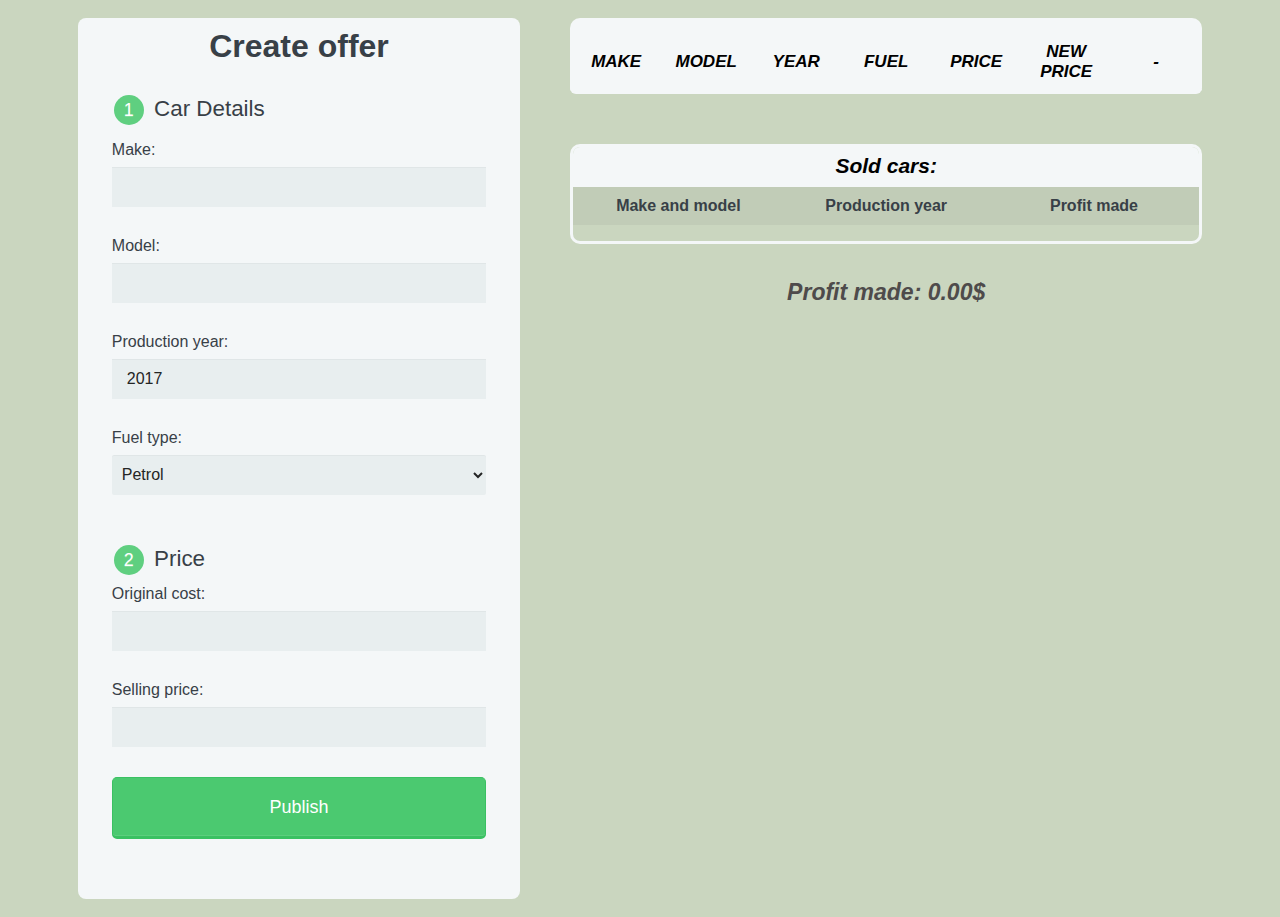
<file: Exam Examples/Car Dealers/index.html>
<html>
  <head>
    <meta charset="utf-8" />
    <meta name="viewport" content="width=device-width, initial-scale=1.0" />
    <title>Online Car Magazine</title>
    <link rel="stylesheet" href="styles.css" />
  </head>
  <body>
    <div class="container">
      <div class="form-wrapper">
        <form>
          <h1>Create offer</h1>

          <fieldset>
            <legend><span class="number">1</span> Car Details</legend>

            <label for="make">Make:</label>
            <input type="text" id="make" name="make" />

            <label for="model">Model:</label>
            <input type="text" id="model" name="model" />

            <label for="year">Production year:</label>
            <input type="number" id="year" min="1990" max="2022" step="1" value="2017" />
            
            <label for="fuel">Fuel type:</label>
            <select id="fuel" name="fuel" >
              <option value="petrol">Petrol</option>
              <option value="diesel">Diesel</option>
              <option value="hybrid">Hybrid</option>
              <option value="electric">Electric</option>
            </select>
          
            <legend><span class="number">2</span> Price</legend>

            <label for="original-cost">Original cost:</label>
            <input type="number" id="original-cost" step="10" />

            <label for="selling-price">Selling price:</label>
            <input type="number" id="selling-price" step="10" />

          <button id="publish" type="submit">Publish</button>
        </form>
      </div>

      <div class="table-wrapper">
        <section>
            <div class="tbl-header">
              <table>
                <thead>
                  <tr>
                    <th>Make</th>
                    <th>Model</th>
                    <th>Year</th>
                    <th>Fuel</th>
                    <th>Price</th>
                    <th>New Price</th>
                    <th>-</th>
                  </tr>
                </thead>
              </table>
            </div>
            <div class="tbl-content">
              <table>
                <tbody id="table-body">
                    
                </tbody>
              </table>
            </div>
          </section>

          <section id="sold-wrapper">
            
              <div id="title-bar">
                Sold cars:
              </div>
              <div id="nav">
                <span>Make and model</span>
                    <span>Production year</span>
                    <span>Profit made</span>
              </div>
            <ul id="cars-list">
              
            </ul>
          </section>
          <p>Profit made: <strong id="profit">0.00</strong>$</p>
</div>
    </div>
    <script src="./app.js"></script>
  </body>
</html>
</file>
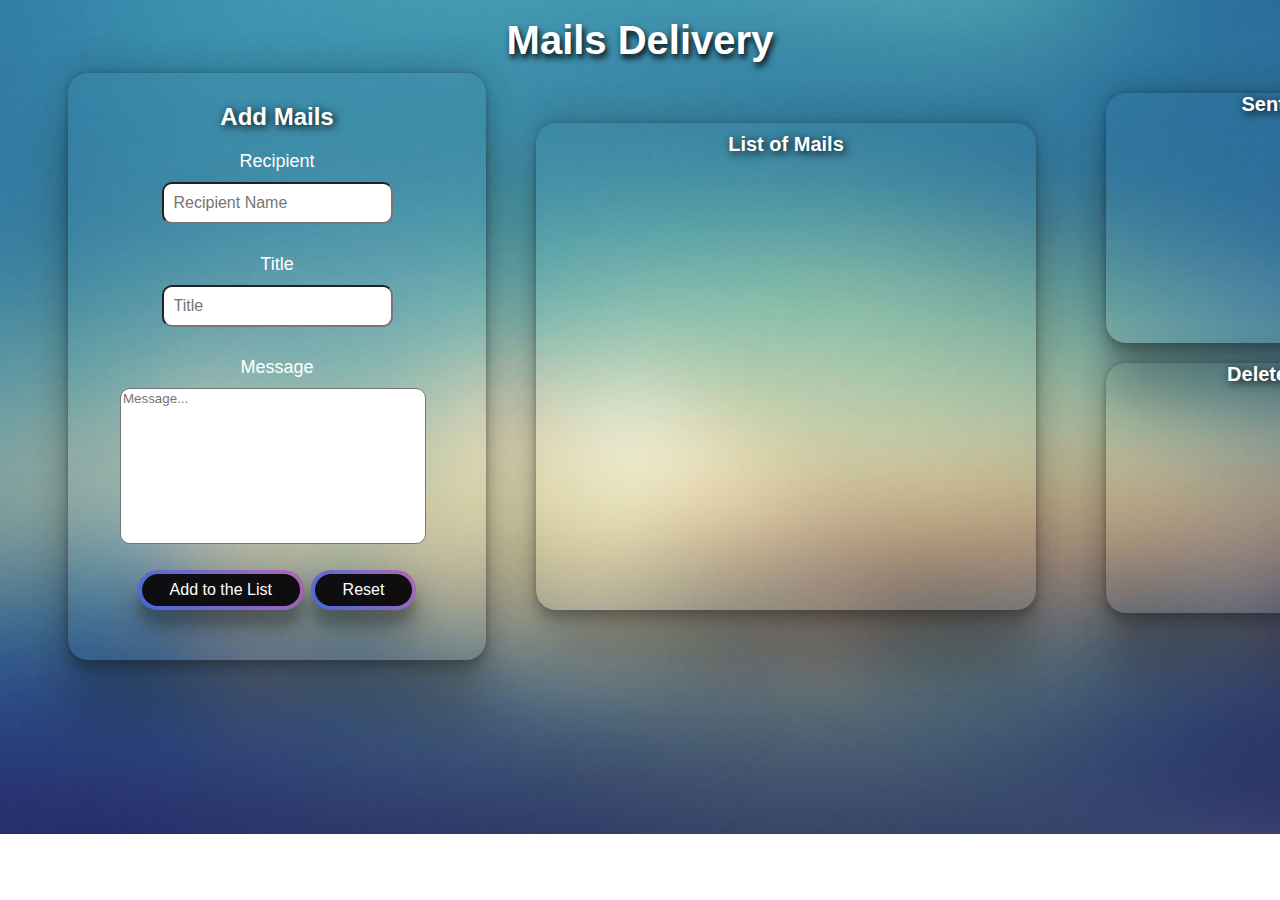
<file: Exam Examples/Mails Delivery/index.html>
<!DOCTYPE html>
<html lang="en">

<head>
    <meta charset="UTF-8">
    <link rel="stylesheet" href="styles.css">
    <title>Mails Delivery</title>
</head>

<body>
    <h1>Mails Delivery</h1>
    <section class="message">
        <div class="addMails">
            <h2 class="add">Add Mails</h2>
            <form>
                <label>Recipient</label>
                <input id="recipientName" type="text" placeholder="Recipient Name" />
                <label>Title</label>
                <input id="title" type="text" placeholder="Title" />
                <label>Message</label>
                <textarea id="message" placeholder="Message..."></textarea>
                <div class="action">
                    <button type="submit" id="add">Add to the List</button>
                    <button type="submit" id="reset">Reset</button>
                </div>
            </form>
        </div>

        <div class="list-mails">
            <h2 class="list">List of Mails</h2>
            <ul id="list">
                <!-- <li>
                    <h4>Title: For Work</h4>
                    <h4>Recipient Name: John@abv.bg</h4>
                    <span>Lorem ipsum dolor sit amet consectetur adipisicing elit. Rem ut recusandae deserunt, debitis perspiciatis praesentium facilis, suscipit adipisci provident, tempora repellat ratione voluptate sit vel animi totam. Quia, qui enim.</span>
                    <div id="list-action">
                        <button type="submit" id="send">Send</button>
                        <button type="submit" id="delete">Delete</button>
                    </div>
                </li> -->
            </ul>
        </div>
        <article>
            <div class="sent-mails">
                <h2 class="sent">Sent Mails</h2>
                <ul class="sent-list">
                    <!-- <li>
                        <span>To: John@abv.bg</span>
                        <span>Title: For Work</span>
                        <div class="btn">
                            <button type="submit" class="delete">Delete</button>
                        </div>
                    </li> -->
                </ul>
            </div>

            <div class="trash">
                <h2 class="delete">Deleted Mails</h2>
                <ul class="delete-list">
                    <!-- <li>
                        <span>To: John@abv.bg</span>
                        <span>Title: For Work</span>
                    </li> -->
                </ul>
            </div>
        </article>
    </section>
    <script src="./app.js"></script>
</body>

</html>
</file>
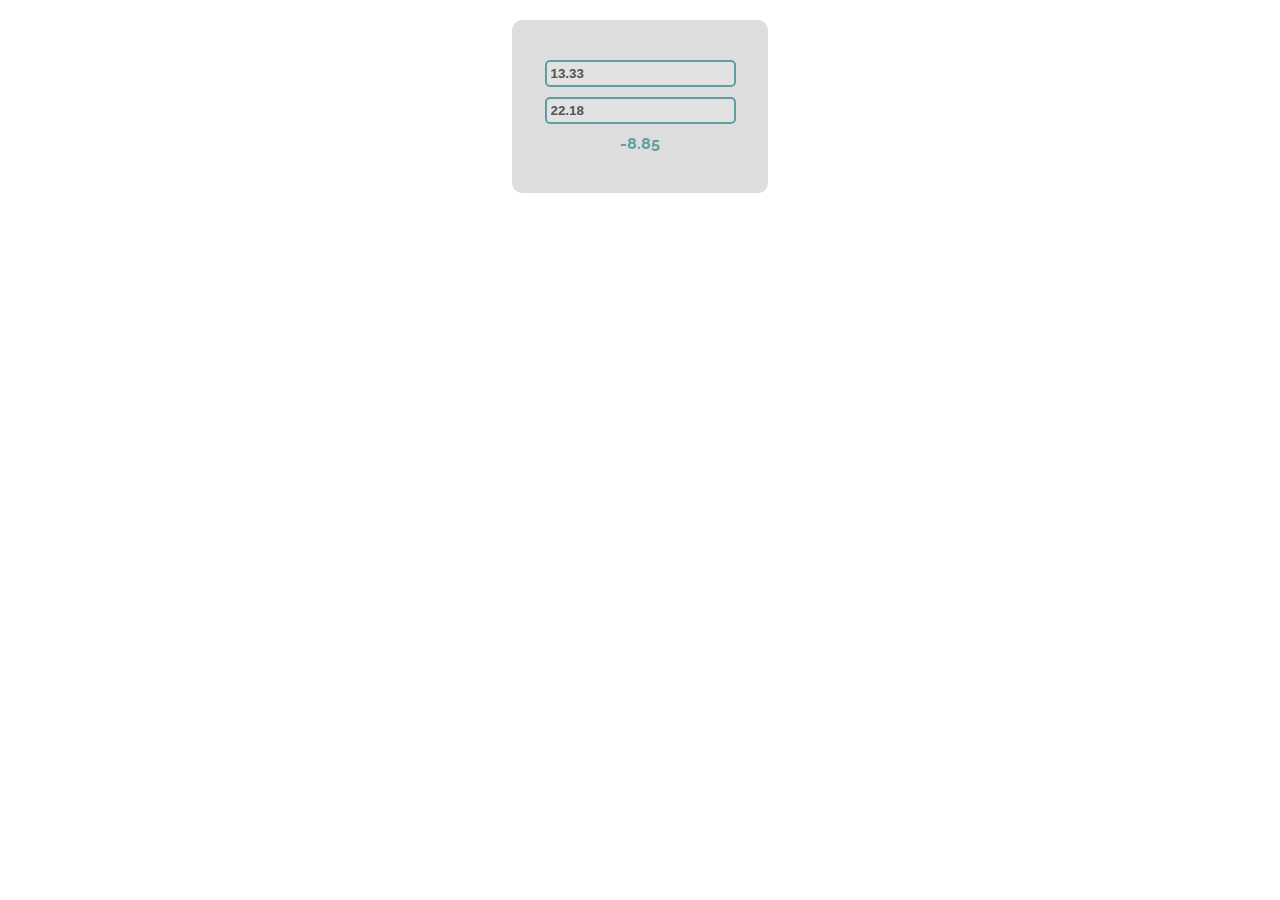
<file: DOM Intro/Excercise/01. Subtraction/index.html>
<!--Problems for in-class lab for the “JavaScript Advanced” course @ SoftUni.
Submit your solutions in the SoftUni judge system at https://judge.softuni.org/Contests/2761/DOM-Introduction-Exercise -->


<!DOCTYPE html>
<html lang="en">

<head>
    <meta charset="UTF-8">
    <title>Subtraction</title>
    <link rel="stylesheet" href="index.css">
</head>

<body>
    <div id="wrapper">
        <input type="text" id="firstNumber" value="13.33" disabled>
        <input type="text" id="secondNumber" value="22.18" disabled>

        <div id="result"></div>
    </div>
    <script src="subtract.js"></script>
    <script>
        window.onload = function() {
            subtract();
        }
    </script>
</body>

</html>
</file>
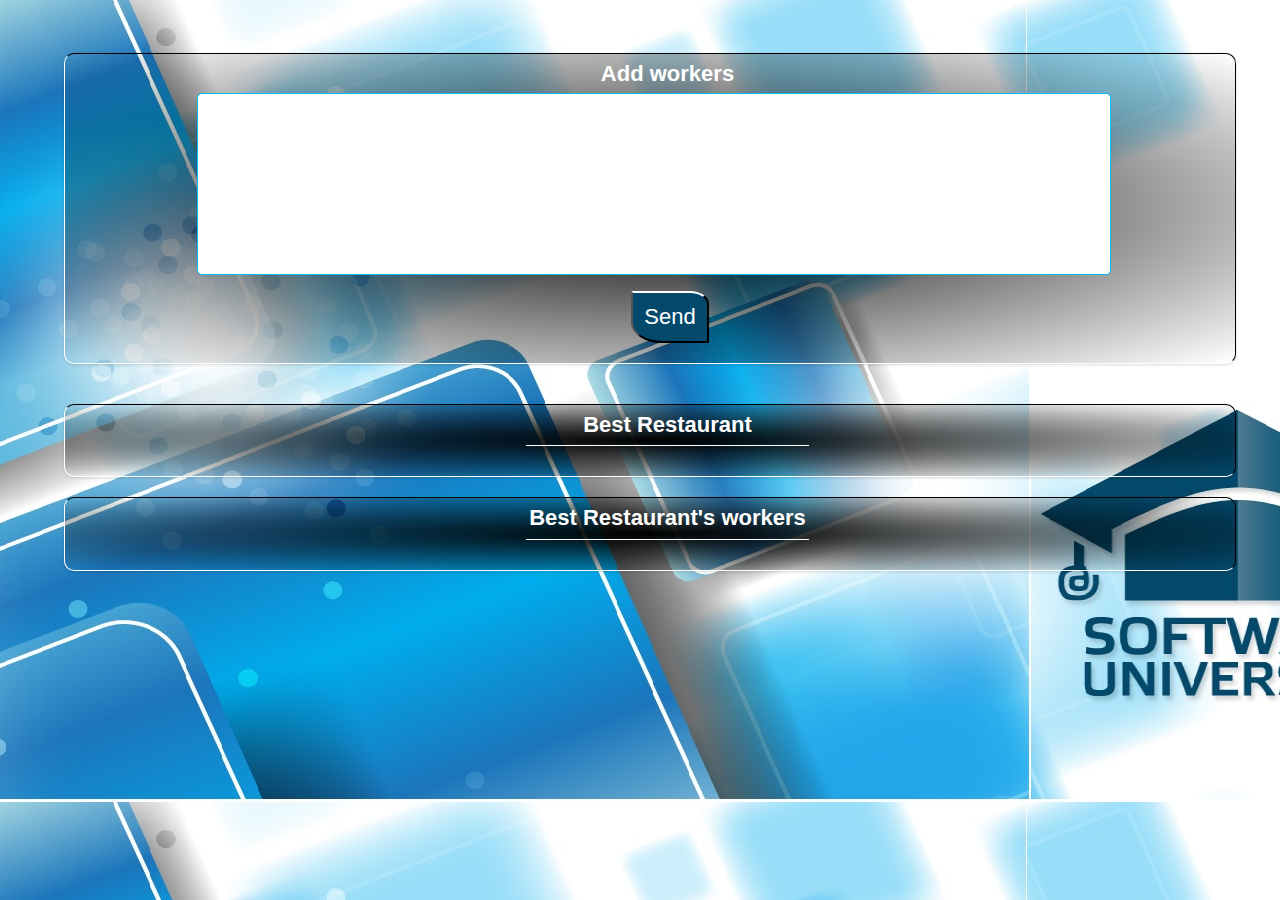
<file: DOM Intro/Excercise/07. Hell's Kitchen/index.html>
<!DOCTYPE html>
<html lang="en">
  <head>
    <meta charset="UTF-8" />
    <meta name="viewport" content="width=device-width, initial-scale=1.0" />
    <meta http-equiv="X-UA-Compatible" content="ie=edge" />
    <title>Document</title>
    <link rel="stylesheet" href="./style.css" />
  </head>

  <body onload="solve()">
    <section class="restaurant-race-class">
      <div id="inputs">
        <h2>Add workers</h2>
        <textarea></textarea>
        <br />
        <button type="submit" id="btnSend">Send</button>
      </div>
      <div id="outputs">
        <div id="bestRestaurant">
          <h2>Best Restaurant</h2>
          <span></span>
          <p></p>
        </div>
        <div id="workers">
          <h2>Best Restaurant's workers</h2>
          <span></span>
          <p></p>
        </div>
      </div>
    </section>
    <script src="./app.js"></script>
  </body>
</html>
</file>
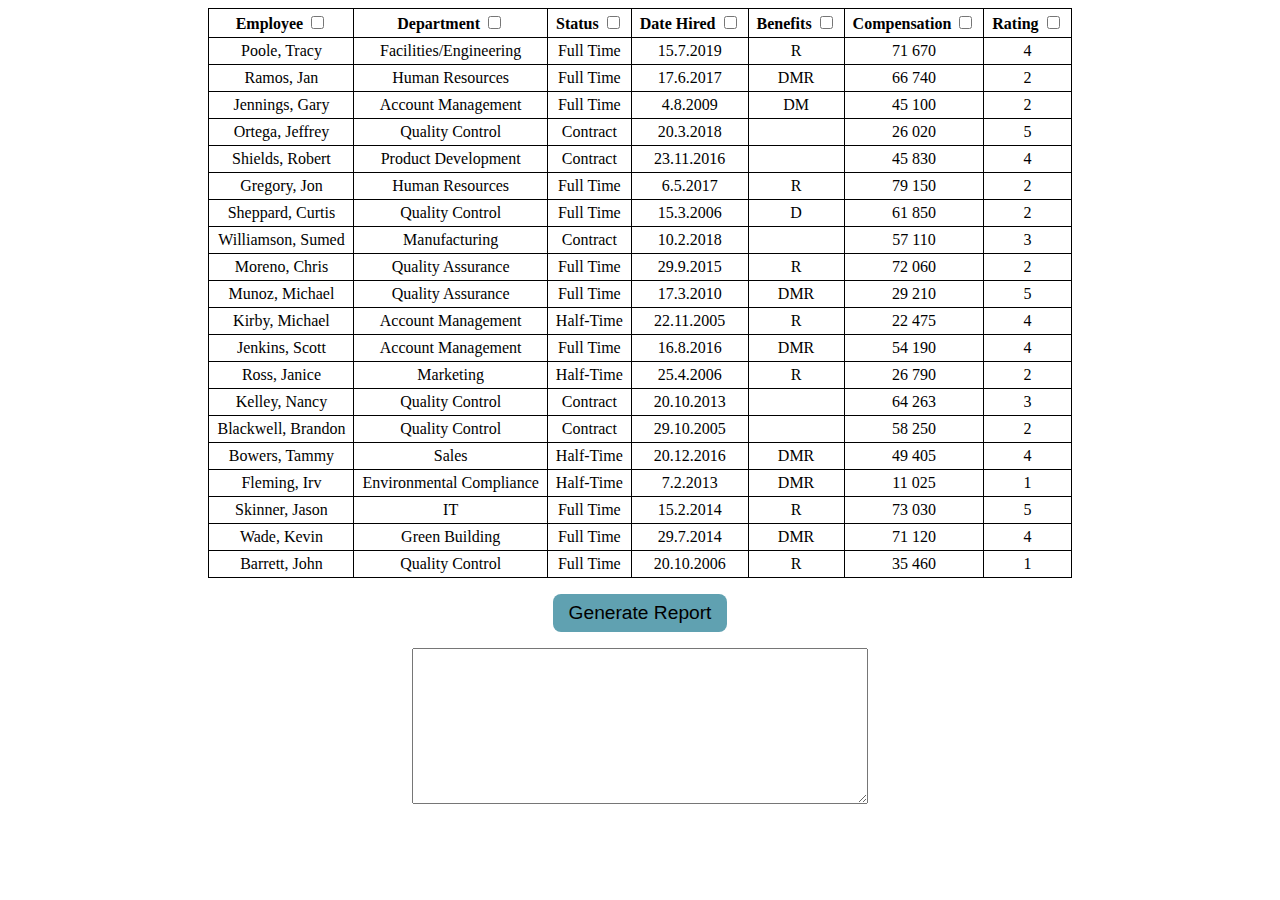
<file: DOM Intro/Excercise/08. Generate Report/index.html>
<!DOCTYPE html>
<html lang="en">
  <head>
    <meta charset="UTF-8" />
    <title>Dataset</title>
    <link rel="stylesheet" href="style.css" />
  </head>

  <body>
    <main>
      <table>
        <thead>
          <tr>
            <th>Employee <input type="checkbox" name="employee" /></th>
            <th>Department <input type="checkbox" name="deparment" /></th>
            <th>Status <input type="checkbox" name="status" /></th>
            <th>Date Hired <input type="checkbox" name="dateHired" /></th>
            <th>Benefits <input type="checkbox" name="benefits" /></th>
            <th>Compensation <input type="checkbox" name="salary" /></th>
            <th>Rating <input type="checkbox" name="rating" /></th>
          </tr>
        </thead>
        <tbody>
          <tr>
            <td>Poole, Tracy</td>
            <td>Facilities/Engineering</td>
            <td>Full Time</td>
            <td>15.7.2019</td>
            <td>R</td>
            <td>71 670</td>
            <td>4</td>
          </tr>
          <tr>
            <td>Ramos, Jan</td>
            <td>Human Resources</td>
            <td>Full Time</td>
            <td>17.6.2017</td>
            <td>DMR</td>
            <td>66 740</td>
            <td>2</td>
          </tr>
          <tr>
            <td>Jennings, Gary</td>
            <td>Account Management</td>
            <td>Full Time</td>
            <td>4.8.2009</td>
            <td>DM</td>
            <td>45 100</td>
            <td>2</td>
          </tr>
          <tr>
            <td>Ortega, Jeffrey</td>
            <td>Quality Control</td>
            <td>Contract</td>
            <td>20.3.2018</td>
            <td></td>
            <td>26 020</td>
            <td>5</td>
          </tr>
          <tr>
            <td>Shields, Robert</td>
            <td>Product Development</td>
            <td>Contract</td>
            <td>23.11.2016</td>
            <td></td>
            <td>45 830</td>
            <td>4</td>
          </tr>
          <tr>
            <td>Gregory, Jon</td>
            <td>Human Resources</td>
            <td>Full Time</td>
            <td>6.5.2017</td>
            <td>R</td>
            <td>79 150</td>
            <td>2</td>
          </tr>
          <tr>
            <td>Sheppard, Curtis</td>
            <td>Quality Control</td>
            <td>Full Time</td>
            <td>15.3.2006</td>
            <td>D</td>
            <td>61 850</td>
            <td>2</td>
          </tr>
          <tr>
            <td>Williamson, Sumed</td>
            <td>Manufacturing</td>
            <td>Contract</td>
            <td>10.2.2018</td>
            <td></td>
            <td>57 110</td>
            <td>3</td>
          </tr>
          <tr>
            <td>Moreno, Chris</td>
            <td>Quality Assurance</td>
            <td>Full Time</td>
            <td>29.9.2015</td>
            <td>R</td>
            <td>72 060</td>
            <td>2</td>
          </tr>
          <tr>
            <td>Munoz, Michael</td>
            <td>Quality Assurance</td>
            <td>Full Time</td>
            <td>17.3.2010</td>
            <td>DMR</td>
            <td>29 210</td>
            <td>5</td>
          </tr>
          <tr>
            <td>Kirby, Michael</td>
            <td>Account Management</td>
            <td>Half-Time</td>
            <td>22.11.2005</td>
            <td>R</td>
            <td>22 475</td>
            <td>4</td>
          </tr>
          <tr>
            <td>Jenkins, Scott</td>
            <td>Account Management</td>
            <td>Full Time</td>
            <td>16.8.2016</td>
            <td>DMR</td>
            <td>54 190</td>
            <td>4</td>
          </tr>
          <tr>
            <td>Ross, Janice</td>
            <td>Marketing</td>
            <td>Half-Time</td>
            <td>25.4.2006</td>
            <td>R</td>
            <td>26 790</td>
            <td>2</td>
          </tr>
          <tr>
            <td>Kelley, Nancy</td>
            <td>Quality Control</td>
            <td>Contract</td>
            <td>20.10.2013</td>
            <td></td>
            <td>64 263</td>
            <td>3</td>
          </tr>
          <tr>
            <td>Blackwell, Brandon</td>
            <td>Quality Control</td>
            <td>Contract</td>
            <td>29.10.2005</td>
            <td></td>
            <td>58 250</td>
            <td>2</td>
          </tr>
          <tr>
            <td>Bowers, Tammy</td>
            <td>Sales</td>
            <td>Half-Time</td>
            <td>20.12.2016</td>
            <td>DMR</td>
            <td>49 405</td>
            <td>4</td>
          </tr>
          <tr>
            <td>Fleming, Irv</td>
            <td>Environmental Compliance</td>
            <td>Half-Time</td>
            <td>7.2.2013</td>
            <td>DMR</td>
            <td>11 025</td>
            <td>1</td>
          </tr>
          <tr>
            <td>Skinner, Jason</td>
            <td>IT</td>
            <td>Full Time</td>
            <td>15.2.2014</td>
            <td>R</td>
            <td>73 030</td>
            <td>5</td>
          </tr>
          <tr>
            <td>Wade, Kevin</td>
            <td>Green Building</td>
            <td>Full Time</td>
            <td>29.7.2014</td>
            <td>DMR</td>
            <td>71 120</td>
            <td>4</td>
          </tr>
          <tr>
            <td>Barrett, John</td>
            <td>Quality Control</td>
            <td>Full Time</td>
            <td>20.10.2006</td>
            <td>R</td>
            <td>35 460</td>
            <td>1</td>
          </tr>
        </tbody>
      </table>
      <div>
        <button onclick="generateReport()">Generate Report</button>
      </div>
      <div>
        <textarea id="output"></textarea>
      </div>
    </main>
    <script src="report.js"></script>
  </body>
</html>
</file>
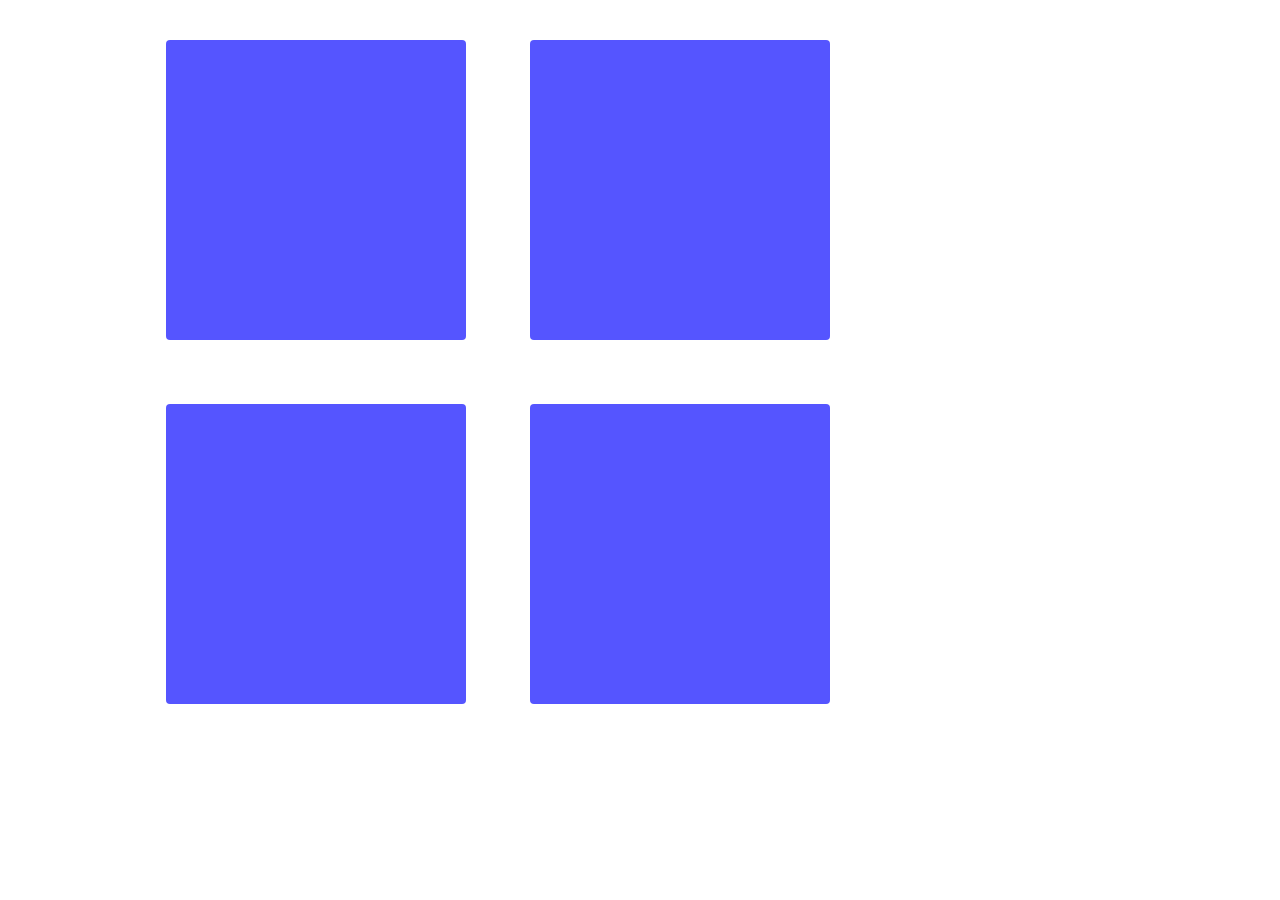
<file: DOM Manipulation and Events/Excercise/01. Sections/index.html>
<!DOCTYPE html>
<html lang="en">

<head>
    <meta charset="UTF-8">
    <title>Sections</title>
    <link rel="stylesheet" href="style.css">
    <script src="script.js"></script>
</head>
<body onload="create(['Section 1', 'Section 2', 'Section 3', 'Section 4']);">
    <div id="content">
    </div>
</body>

</html>
</file>
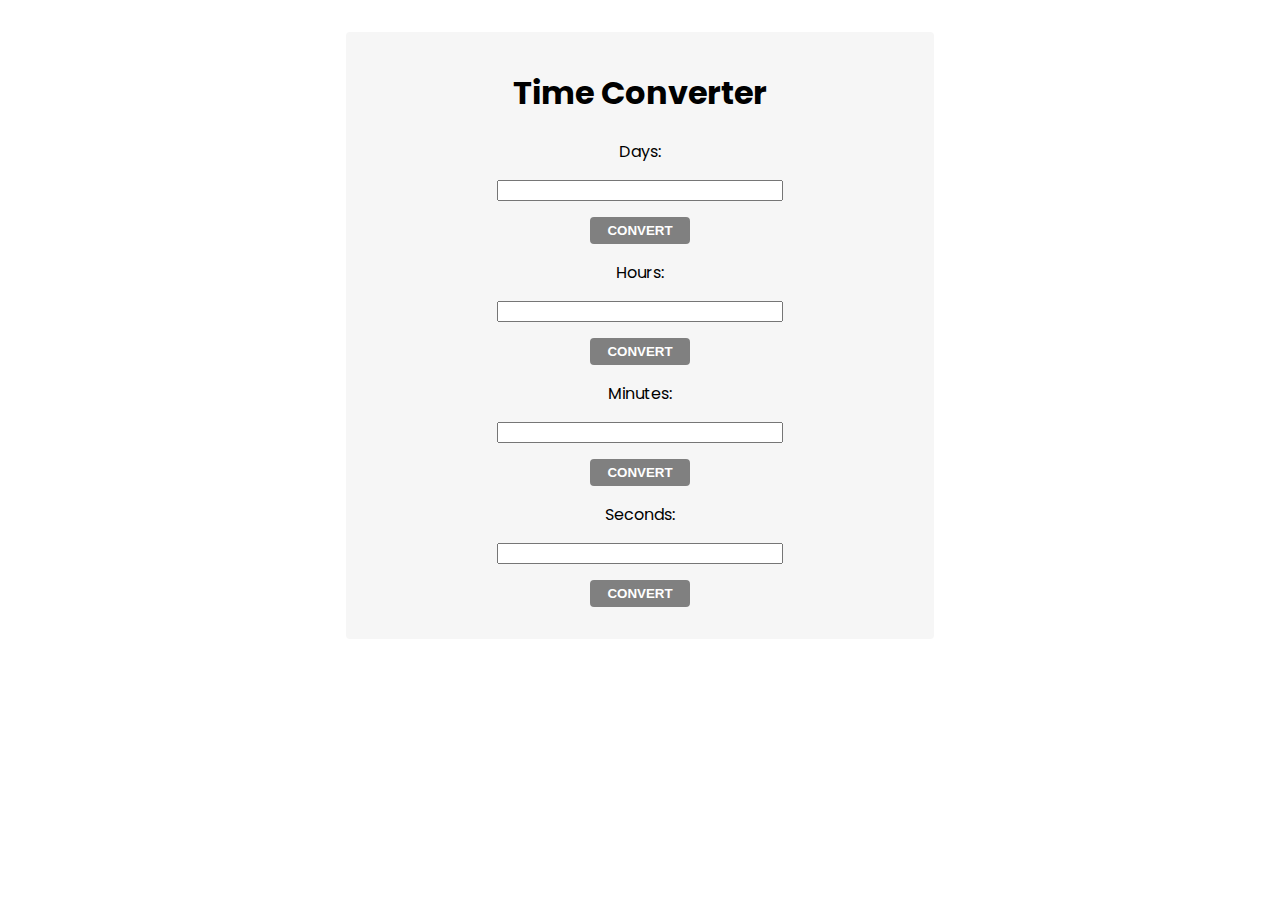
<file: DOM Manipulation and Events/Excercise/02. Time-Converter/index.html>
<!DOCTYPE html>
<html lang="en">

<head>
    <meta charset="UTF-8">
    <meta name="viewport" content="width=device-width, initial-scale=1.0">
    <meta http-equiv="X-UA-Compatible" content="ie=edge">
    <title>Time Converter</title>
    <link rel="stylesheet" href="style.css">
</head>

<body onload="attachEventsListeners()">
    <main>
        <h1>Time Converter</h1>
        <div>
            <label for="days">Days: </label>
            <input type="text" id="days">
            <input id="daysBtn" type="button" value="Convert">
        </div>
        <div>
            <label for="hours">Hours: </label>
            <input type="text" id="hours">
            <input id="hoursBtn" type="button" value="Convert">
        </div>
        <div>
            <label for="minutes">Minutes: </label>
            <input type="text" id="minutes">
            <input id="minutesBtn" type="button" value="Convert">
        </div>
        <div>
            <label for="seconds">Seconds: </label>
            <input type="text" id="seconds">
            <input id="secondsBtn" type="button" value="Convert">
        </div>
    </main>
</body>

<script src="solution.js"></script>

</html>
</file>
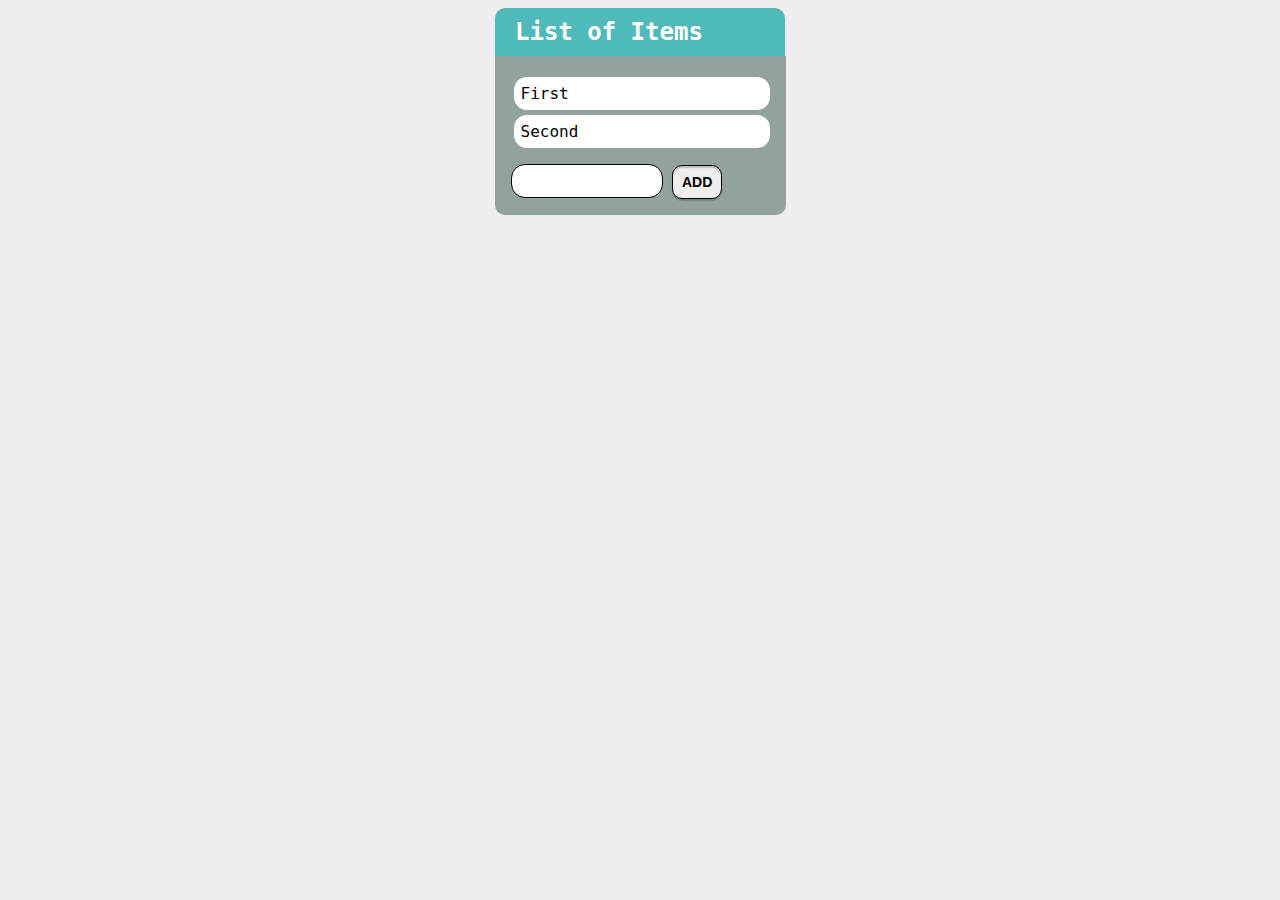
<file: DOM Manipulation and Events/Lab/01. List-Of-Items/index.html>
<!--Problems for in-class lab for the “JavaScript Advanced” course @ SoftUni.
Submit your solutions in the SoftUni judge system at https://judge.softuni.org/Contests/2762/DOM-Manipulation-and-Events-Lab -->

<!DOCTYPE html>
<html lang="en">

<head>
    <meta charset="UTF-8">
    <meta name="viewport" content="width=device-width, initial-scale=1.0">
    <meta http-equiv="X-UA-Compatible" content="ie=edge">
    <link rel="stylesheet" href="style.css">
    <title>List of Items</title>
</head>

<body>
    <h1>List of Items</h1>
    <main>
        <ul id="items">
            <li>First</li>
            <li>Second</li>
        </ul>
        <input type="text" id="newItemText" />
        <input type="button" value="Add" onclick="addItem()">
    </main>
</body>
<script src="./app.js"></script>

</html>
</file>
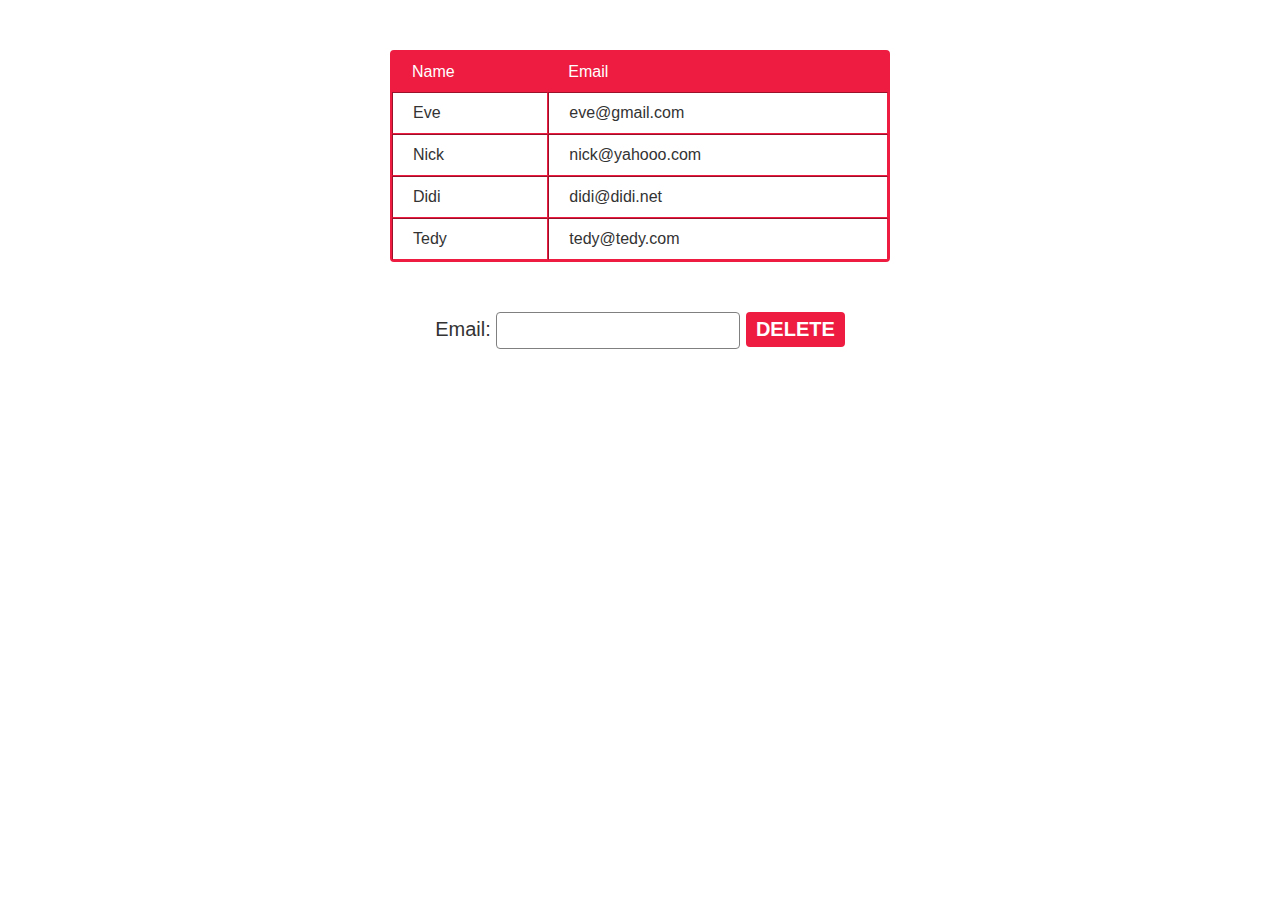
<file: DOM Manipulation and Events/Lab/02. Delete-From-Table/index.html>
<!--Problems for in-class lab for the “JavaScript Advanced” course @ SoftUni.
Submit your solutions in the SoftUni judge system at https://judge.softuni.org/Contests/2762/DOM-Manipulation-and-Events-Lab -->

<!DOCTYPE html>
<html lang="en">

<head>
    <meta charset="UTF-8">
    <meta name="viewport" content="width=device-width, initial-scale=1.0">
    <meta http-equiv="X-UA-Compatible" content="ie=edge">
    <link rel="stylesheet" href="style.css">
    <title>Delete from Table</title>
</head>

<body>
    <table border="1" id="customers">
        <thead>
            <tr>
                <th>Name</th>
                <th>Email</th>
            </tr>
        </thead>
        <tbody>
            <tr>
                <td>Eve</td>
                <td>eve@gmail.com</td>
            </tr>
            <tr>
                <td>Nick</td>
                <td>nick@yahooo.com</td>
            </tr>
            <tr>
                <td>Didi</td>
                <td>didi@didi.net</td>
            </tr>
            <tr>
                <td>Tedy</td>
                <td>tedy@tedy.com</td>
            </tr>
        </tbody>
    </table>
    <label>
        Email: <input type="text" name="email" />
        <button onclick="deleteByEmail()">Delete</button>
    </label>
    <div id="result"></div>
    <script src="./app.js"></script>
</body>

</html>
</file>
<file: Exam Examples/Car Dealers/styles.css>
*,
*:before,
*:after {
  -moz-box-sizing: border-box;
  -webkit-box-sizing: border-box;
  box-sizing: border-box;
}

body {
  font-family: "Nunito", sans-serif;
  color: #384047;
  background-color: rgb(202, 214, 191);
}

form {
  max-width: 500px;
  margin: 10px auto;
  padding: 10px 20px;
  background: #f4f7f8;
  border-radius: 8px;
}

h1 {
  margin: 0 0 30px 0;
  text-align: center;
}

input[type="text"],
input[type="password"],
input[type="date"],
input[type="datetime"],
input[type="email"],
input[type="number"],
input[type="search"],
input[type="tel"],
input[type="time"],
input[type="url"],
textarea,
select {
  background: rgba(255, 255, 255, 0.1);
  border: none;
  font-size: 16px;
  height: 40px;
  margin: 0;
  outline: 0;
  padding: 15px;
  width: 100%;
  background-color: #e8eeef;
  color: #242525;
  box-shadow: 0 1px 0 rgba(0, 0, 0, 0.03) inset;
  margin-bottom: 30px;
}

input[type="radio"],
input[type="checkbox"] {
  margin: 0 4px 8px 0;
}

select {
  padding: 6px;
  height: 40px;
  border-radius: 2px;
}

#publish {
  padding: 19px 39px 18px 39px;
  color: #fff;
  background-color: #4bc970;
  font-size: 18px;
  text-align: center;
  font-style: normal;
  border-radius: 5px;
  width: 100%;
  border: 1px solid #3ac162;
  border-width: 1px 1px 3px;
  box-shadow: 0 -1px 0 rgba(255, 255, 255, 0.1) inset;
  margin-bottom: 10px;
}

fieldset {
  margin-bottom: 30px;
  border: none;
}

legend {
  font-size: 1.4em;
  margin-top: 20px;
  margin-bottom: 10px;
}

label {
  display: block;
  margin-bottom: 8px;
}

label.light {
  margin-top: 10px;
  font-weight: 300;
  display: inline-block;
  margin-right: 30px;
}

.number {
  background-color: #5fcf80;
  color: #fff;
  height: 30px;
  width: 30px;
  display: inline-block;
  font-size: 0.8em;
  margin-right: 4px;
  line-height: 30px;
  text-align: center;
  text-shadow: 0 1px 0 rgba(255, 255, 255, 0.2);
  border-radius: 100%;
}

.container {
  display: flex;
  justify-content: center;
  flex-wrap: nowrap;
}

.form-wrapper {
  max-width: 35%;
}

.table-wrapper {
  margin-left: 50px;
  width: 50%;
  max-width: 60%;
}

table {
  width: 100%;
  table-layout: fixed;
}
.tbl-header {
  background-color: #f4f7f8;
  color: black;
  border-radius: 10px 10px 0px 0px;
  margin-top: 10px;
  height: 70px;
}
.tbl-content {
  overflow-x: auto;
  margin-top: 0px;
  border: 3px solid #f4f7f8;
  border-radius: 0 0 10px 10px;
}
th {
  padding-top: 15px;
  text-align: center;
  font-weight: bold;
  font-size: 17px;
  font-style: italic;
  color: black;
  text-transform: uppercase;
}
td {
  padding: 15px;
  text-align: center;
  vertical-align: middle;
  font-weight: 700;
  font-size: 15px;
  color: rgb(78, 75, 75);
  font-style: italic;
  border-bottom: solid 1px rgba(255, 255, 255, 0.1);
}

tr {
  height: 70px;
  border-bottom: 2px solid #f4f7f8;
}

.action-btn {
  height: 25px;
  width: 80px;
  border: none;
  margin-top: 5px;
  border-radius: 5px;
  background-color: #5fcf80;
  color: white;
}

p {
  margin-top: 35px;
  font-size: 23px;
  font-style: italic;
  font-weight: 700;
  color: rgb(78, 75, 75);
  text-align: center;
}

#sold-wrapper {
  width: 100%;
  overflow-x: auto;
  margin-top: 50px;
  border: 3px solid #f4f7f8;
  border-radius: 10px;
  margin: auto;
  margin-top: 50px;
}

#title-bar {
  background-color: #f4f7f8;
  text-align: center;
  height: 40px;
  color: black;
  padding-top: 7px;
  font-size: 21px;
  font-style: italic;
  font-weight: 700;
}

#nav {
  display: flex;
  justify-content: center;
  flex-wrap: wrap;
  background-color: rgb(193, 204, 183);
}

#nav > span {
  margin: 10px;
  width: 30%;
  max-width: 33%;
  text-align: center;
  font-weight: 900;
}

.each-list {
  display: flex;
  justify-content: center;
  flex-wrap: wrap;
}

.each-list > span {
  margin: 10px;
  width: 30%;
  max-width: 33%;
  text-align: center;
  font-weight: 550;
  color: rgb(78, 75, 75);
  margin-right: 10px;
}

ul {
  padding: 0;
}

@media screen and (max-width: 1200px) {
  .container {
    display: block;
  }

  form {
    max-width: 500px;
  }

  .form-wrapper {
    max-width: 100%;
    width: 90%;
  }

  .table-wrapper {
    max-width: 100%;
    width: 90%;
  }
}
</file>
<file: Exam Examples/Mails Delivery/styles.css>
body {
    background-repeat: no-repeat;
    background-size: cover;
    background-image:url(./background.jpg) ;
    font-family: 'Gill Sans', 'Gill Sans MT', Calibri, 'Trebuchet MS', sans-serif;
}

h1 {
    display: block;
    margin: auto;
    text-align: center;
    padding: 10px;
    font-size: 40px;
    color: white;
    text-shadow: 2px 4px 6px black;
}

h2 {
    font-size: 20px;
    padding: 0;
    color: #fff;
    text-align: center;
    text-shadow: 2px 2px 10px black;
}

.add {
    font-size: 24px;
}

.message{
    margin-left: 60px;
    position: absolute;
    width: 420px;
    display: flex;
}

.addMails {
    position: relative;
    text-align: center;
    color: white;
    margin: auto;
    background-color:white 100%;
    width: 400px;
    border-radius: 20px;
    padding: 10px 50px 50px 50px;
    box-shadow: rgba(0, 0, 0, 0.25) 0px 54px 55px, rgba(0, 0, 0, 0.12) 0px -12px 30px, rgba(0, 0, 0, 0.12) 0px 4px 6px, rgba(0, 0, 0, 0.17) 0px 12px 13px, rgba(0, 0, 0, 0.09) 0px -3px 5px;
}

form {
    font-size: 24px;
    position: relative;
}

input {
    padding: 10px;
    font-size: 16px;
    color: black;
    margin-bottom: 30px;
    margin-top: 10px;
    margin-left: 10px;
    margin-right: 10px;
    border-radius: 10px;
}

textarea {
    margin-top: 10px;
    margin-left: 2px;
    margin-right: 10px;
    border-radius: 10px;
    width: 300px;
    height: 150px; 
    resize: none;
    align-items: center;
}

textarea::placeholder {
    font-family: 'Gill Sans',  sans-serif;
}

.list, .sent, .delete {
    display: inline;
    margin: -100px;
}

label {
    display: block;
    width: 100%;
    padding: 0;
    box-sizing: border-box;
    font-size: 18px;
}

button {
    border: 5em;
    cursor: pointer;
    outline: none;
    font-size: 16px;
    -webkit-transform: translate(0);
    transform: translate(0);
    background-image: linear-gradient(45deg, #4568dc, #b06ab3);
    padding: 0.7em 2em;
    border-radius: 65px;
    box-shadow: 1px 1px 10px rgba(255, 255, 255, 0.438);
    -webkit-transition: box-shadow 0.25s;
    transition: box-shadow 0.25s;
    color: white;
    margin-top: 20px;
    box-shadow: rgba(0, 0, 0, 0.3) 0px 19px 38px, rgba(0, 0, 0, 0.22) 0px 15px 12px;
}
  
button.text {
    background-clip: text;
    -webkit-background-clip: text;
    -webkit-text-fill-color: transparent;
    background-image: linear-gradient(45deg, #4568dc, #b06ab3);
}
  
button:after {
    content: "";
    border-radius: 18px;
    position: absolute;
    margin: 4px;
    top: 0;
    left: 0;
    bottom: 0;
    right: 0;
    z-index: -1;
    background: #0e0e10;
}
  
button:hover {
    background-image: linear-gradient(-45deg, #4568dc, #b06ab3);
    box-shadow: 0 12px 24px rgba(128, 128, 128, 0.1);
}
  
button:hover .text {
    background-image: linear-gradient(-45deg, #4568dc, #b06ab3);
}

.list-mails {
    position: relative;
    text-align: center;
    color: white;
    background-color:white 100%;
    min-width: 300px;
    max-width: auto;
    height: auto;
    border-radius: 20px;
    margin: 50px;
    padding: 10px 100px 100px 100px;
    box-shadow: rgba(0, 0, 0, 0.25) 0px 54px 55px, rgba(0, 0, 0, 0.12) 0px -12px 30px, rgba(0, 0, 0, 0.12) 0px 4px 6px, rgba(0, 0, 0, 0.17) 0px 12px 13px, rgba(0, 0, 0, 0.09) 0px -3px 5px;
    max-height: 400px;
    overflow-y: scroll;
}

.list-mails::-webkit-scrollbar {
    width: 10px;
}

.sent-mails, .trash {
    display: table;
    text-align: center;
    color: white;
    background-color:white 100%;
    padding-left: 10px;
    padding-right: 10px;
    width: 350px;
    height: 250px;
    border-radius: 20px;
    margin: 20px;
    margin-top: 20px;
    box-shadow: rgba(0, 0, 0, 0.25) 0px 54px 55px, rgba(0, 0, 0, 0.12) 0px -12px 30px, rgba(0, 0, 0, 0.12) 0px 4px 6px, rgba(0, 0, 0, 0.17) 0px 12px 13px, rgba(0, 0, 0, 0.09) 0px -3px 5px;
}

#list {
    padding-left: 0px;
    display: block;
}

#list > li {
    box-shadow: rgba(0, 0, 0, 0.25) 0px 54px 55px, rgba(0, 0, 0, 0.12) 0px -12px 30px, rgba(0, 0, 0, 0.12) 0px 4px 6px, rgba(0, 0, 0, 0.17) 0px 12px 13px, rgba(0, 0, 0, 0.09) 0px -3px 5px;
    background-color: rgba(245, 245, 245, 0.575);
    list-style-type: none;
    display: block;
    text-align: center;
    color: black;
    font-size: 16px;
    padding: 5px;
    margin: 20px 0px 0px;
    border-radius: 20px;
}

.sent-list {
    padding-left: 0px;
    max-height: 250px;
    overflow-y: scroll;
}

.sent-list::-webkit-scrollbar {
    width: 10px;
}

.sent-list > li{ 
    display: block;
    width: 300px;
    padding: 5px;
    margin: 10px;
    color: black;
    font-size: 16px;
    list-style-type: none;
    border-radius: 20px;
    box-shadow: rgba(0, 0, 0, 0.25) 0px 54px 55px, rgba(0, 0, 0, 0.12) 0px -12px 30px, rgba(0, 0, 0, 0.12) 0px 4px 6px, rgba(0, 0, 0, 0.17) 0px 12px 13px, rgba(0, 0, 0, 0.09) 0px -3px 5px;
    background-color: rgba(245, 245, 245, 0.575);
}

.delete-list {
    padding-left: 0px;
    max-height: 250px;
    overflow-y: scroll;
}

.delete-list::-webkit-scrollbar {
    width: 10px;
}

.delete-list > li {
    display: inline-block;
    width: 300px;
    padding: 5px;
    margin: 5px;
    color: black;
    font-size: 16px;
    list-style-type: none;
    border-radius: 20px;
    box-shadow: rgba(0, 0, 0, 0.25) 0px 54px 55px, rgba(0, 0, 0, 0.12) 0px -12px 30px, rgba(0, 0, 0, 0.12) 0px 4px 6px, rgba(0, 0, 0, 0.17) 0px 12px 13px, rgba(0, 0, 0, 0.09) 0px -3px 5px;
    background-color: rgba(245, 245, 245, 0.575);
}

.sent {
    padding-top: 10px;
}

.btn {
    margin: 15px;
}
</file>
<file: DOM Intro/Excercise/01. Subtraction/index.css>
@import url('https://fonts.googleapis.com/css?family=Raleway');

body {
    width: 20%;
    margin: 0 auto;
    padding-top: 20px;
    font-family: 'Raleway',sans-serif;
}

#wrapper{
    background: #DDDDDD;
    text-align: center;
    padding: 40px 20px;
    border-radius: 10px;
}

input[type="text"] {
    margin-bottom: 10px;
    padding: 5px 0;
    border-radius: 5px;
    font-weight: 700;
}
 #result{
     font-weight: 700;
     color: cadetblue;
 }

 #wrapper input {
     padding: 4px;
     border: 2px solid cadetblue;
 }
</file>
<file: DOM Intro/Excercise/07. Hell's Kitchen/style.css>
@import url(https://fonts.googleapis.com/css?family=Lato:400,300,700|Montserrat:400,700);

*{
    margin: 0;
    padding: 0;
    font-family: 'Trebuchet MS', 'Lucida Sans Unicode', 'Lucida Grande', 'Lucida Sans', Arial, sans-serif;
    font-size:22px;
}

.restaurant-race-class {
    display: flex;
    justify-content: center;
    flex-wrap: wrap;
    padding: 1.5rem;
    color: #aaa;
}
body{
    background-image: url(./softuni-wallpaper-1-1920x1080.jpg);
    background-position: top;
}

h2 {
    color: white;
    padding: 0.3rem;
}
span {
    width: 25%;
    margin: 0 auto;
    height: 1px;
    display: block;
    border-bottom: 1px solid white;
    margin-bottom: 10px;
}

textarea {
    background: #fff;
    border-radius: 5px; 
    padding-left: 0.1rem;
    padding-right: 0.1rem;
    border: 1px solid #00BFFF;
    margin-right: 1.2rem;
    outline: none;
    color: black;
    font-size: 21px;
    width: 50%;
    resize: none;
    height: 20vh;
    width: 80%;
    text-align: center;
}

#inputs, #outputs div{
    margin: 20px 0px 20px 20px;
    width: 1135px;
    text-align: center;
    padding-bottom: 20px;
    background-color: #fff;
    border-radius: 10px;
    padding-left: 35px;
    box-shadow: rgba(0, 0, 0, .15) 0 1px 3px;
    background: radial-gradient(black, transparent);
    text-shadow: black;
    color:white;
    border-bottom: 1px solid white;
    border-left: 1px solid white;
    border-top: 1px solid black;
    border-right: 1px solid black;
}

label{
    font-size: 18px;
}
button{
    margin-top: 10px;
    font-size: 22px;
    margin-left: 5px;
    background-color: #03496B;
    outline: none;
    border-top-right-radius: 25%;
    border-bottom-left-radius: 40%;
    border-top-color: white;
    padding: 0.5rem;
    color: #fff;
    cursor: pointer;
}

button:hover {
    box-shadow: 0px 1px 7px 4px white;
}
</file>
<file: DOM Intro/Excercise/08. Generate Report/style.css>
table {
    margin: auto;
    font-style: ;
}

table, tbody, thead, tr, th, td {
    border-collapse: collapse;
    border: 1px solid black;
    text-align: center;
}

th, td {
    padding: 4px 8px;
}

div {
    text-align: center;
    margin: auto;
    margin-top: 16px;
}

textarea {
    width: 450px;
    height: 150px;
    text-align: left;
}

button {
    font-size: larger;
    border: 0;
    background-color: #60a1b1;
    border-radius: 8px;
    padding: 8px 16px;
}

button:hover {
    background-color: #78c6da;
    cursor: pointer;
}
</file>
<file: DOM Manipulation and Events/Excercise/01. Sections/style.css>
@import url('https://fonts.googleapis.com/css?family=Poppins');

body {
    font-family: 'Poppins', sans-serif;
}

#content {
    width: 80%;
    margin: 0 auto;
}

#content div {
    float: left;
    width: 300px;
    height: 300px;
    margin: 2em;
    background: #5555ff;
    text-align: center;
    border-radius: 4px;
}

#content div p {
    color: white;
    margin: 6em 3em 6em 3em;
}
</file>
<file: DOM Manipulation and Events/Excercise/02. Time-Converter/style.css>
@import url('https://fonts.googleapis.com/css?family=Poppins');

body {
    font-family: 'Poppins', sans-serif;
}

main {
    width: 44%;
    margin: 2rem auto;
    text-align: center;
    background: #f6f6f6;
    padding: 1rem;
    border-radius: 4px;
}

main label, main input {
    display: block;
}

main input {
    text-align: center;
    width: 50%;
    margin: 1rem auto;
}

#daysBtn, #hoursBtn, #minutesBtn, #secondsBtn {
    background: gray;
    width: 18%;
    border: 2px solid gray;
    border-radius: 4px;
    padding: 4px 9px;
    text-transform: uppercase;
    font-weight: bold;
    color: white;
}
</file>
<file: DOM Manipulation and Events/Lab/01. List-Of-Items/style.css>
body {
  background: #eeeeee;
  font-family: "Source Code Pro", monospace;
}

body > h1 {
  text-align: left;
  background: #50b9b9;
  color: white;
  padding: 10px 20px;
  border-radius: 10px 10px 0 0;
  width: 250px;
  margin: 0 auto;
  font-size: 24px;
}

ul {
  margin-top: 5px;
}

li {
  background-color: white;
  padding: 7px;
  border-radius: 13px;
  margin-bottom: 5px;
  list-style-type: none;
  margin-left: -37px;
}

#items li a {
  color: red;
  text-decoration: none;
  margin-left: 10px;
}

main {
  background: #91a29f;
  width: 259px;
  margin: 0 auto;
  padding: 1rem;
  border-radius: 0 0 10px 10px;
}

main input[type="text"] {
  border: 1px solid black;
  border-radius: 14px;
  padding: 5px;
  font-size: 19px;
  outline: none;
  cursor: pointer;
  width: 140px;
}

main input[type="button"] {
  border: 1px solid;
  background: #eeeeee;

  font-size: 14px;
  border-radius: 14px;
  font-weight: bold;
  text-transform: uppercase;
  text-align: center;
  letter-spacing: 0px;
  outline: none;
  display: inline-block;
  padding: 8px;
  border: 1px solid black;
  border-radius: 10px;
  box-shadow: 0 2px 1px rgba(0, 0, 0, 0.2), inset 0 2px 1px rgba(0, 0, 0, 0.2);
  width: 50px;
}

main input[type="button"]:hover {
  border-color: white;
  background-color: #91a29f;
  color: white;
}
</file>
<file: DOM Manipulation and Events/Lab/02. Delete-From-Table/style.css>
* {
    margin: 0;
    padding: 0;
    box-sizing: border-box;
}

body {
    font-family: -apple-system, BlinkMacSystemFont, "Segoe UI", Roboto, "Helvetica Neue", Arial, sans-serif;
    color: #333;
}

table {
    text-align: left;
    line-height: 40px;
    border-collapse: separate;
    border-spacing: 0;
    border: 2px solid #ed1c40;
    width: 500px;
    margin: 50px auto;
    border-radius: .25rem;
}

th {
    border: none;
}

thead tr:first-child {
    background: #ed1c40;
    color: #fff;
    border: none;
}

th,
td {
    padding: 0 15px 0 20px;
}

th {
    font-weight: 500;
}

tbody tr:hover {
    background-color: #f2f2f2;
    cursor: default;
}

.button {
    color: #aaa;
    cursor: pointer;
    vertical-align: middle;
    margin-top: -4px;
}

.edit:hover {
    color: #0a79df;
}

.delete:hover {
    color: #dc2a2a;
}

label {
    margin-left: 34%;
    font-size: 20px;
}

input[type="text"] {
    border-radius: 4px;
    padding: 7px 5px;
    border: 1px solid gray;
    font-size: 18px;
    outline: none;
}

button {
    background: #ed1c40;
    border: #ed1c40;
    border-radius: 4px;
    padding: 6px 10px;
    font-size: 20px;
    color: white;
    font-weight: bold;
    text-transform: uppercase;
    cursor: pointer;
    outline: none;
}

#result {
    text-align: center;
}
</file>
